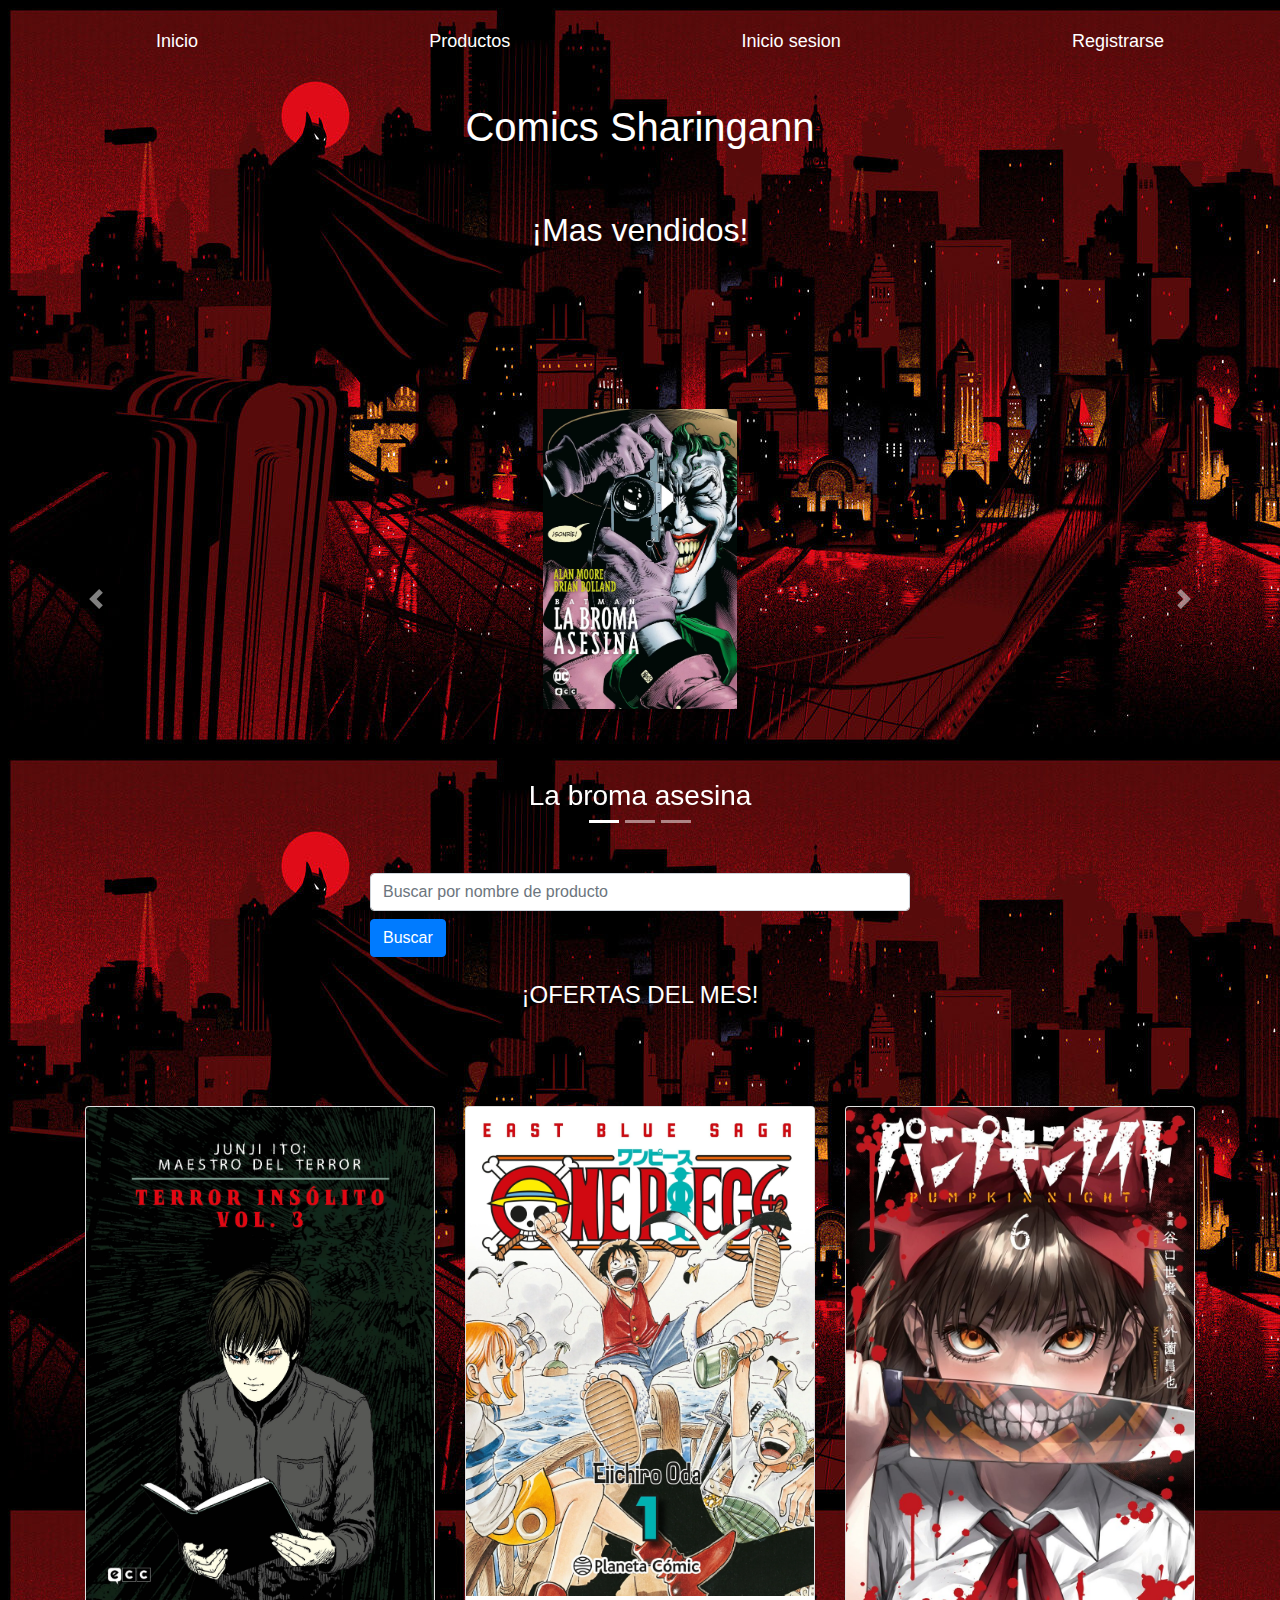
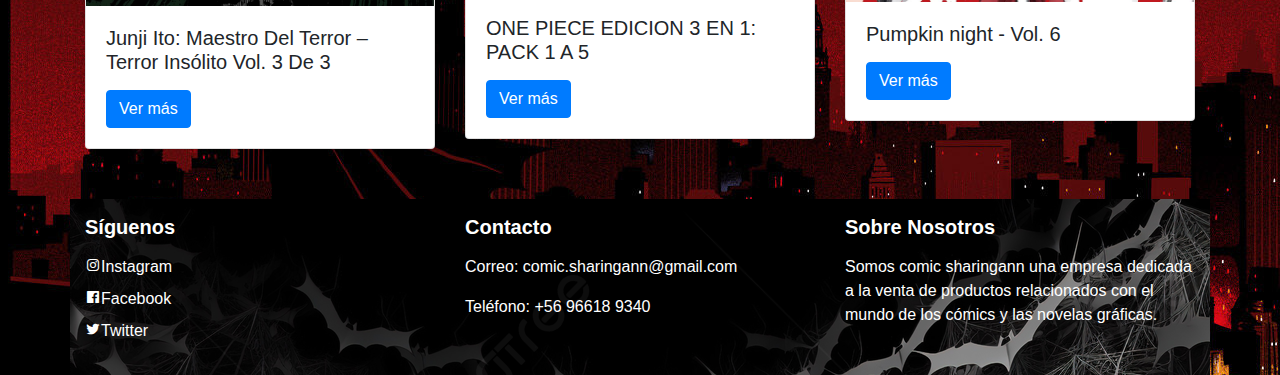
<file: index.html>
<!DOCTYPE html>
<html lang="en">
<head>
  <meta charset="UTF-8">
  <meta name="viewport" content="width=device-width, initial-scale=1.0">
  <link rel="stylesheet" href="https://maxcdn.bootstrapcdn.com/bootstrap/4.5.2/css/bootstrap.min.css">
  <script src="https://ajax.googleapis.com/ajax/libs/jquery/3.5.1/jquery.min.js"></script>
  <script src="https://cdnjs.cloudflare.com/ajax/libs/popper.js/1.16.0/umd/popper.min.js"></script>
  <script src="https://maxcdn.bootstrapcdn.com/bootstrap/4.5.2/js/bootstrap.min.js"></script>
  <link rel="stylesheet" href="./assets/css/styleIndex.css">
  <link href='https://unpkg.com/boxicons@2.1.4/css/boxicons.min.css' rel='stylesheet'>
  <title>Document</title>
</head>
<body>
  <header class="header">
    <a href="#" class="logo"></a>
    <nav class="navbar">
          <a href="index.html">Inicio</a>
          <a href="productos.html">Productos</a>
          <a href="login.html">Inicio sesion</a>
          <a href="register.html">Registrarse</a>
    </nav>
</header>
  <h1>Comics Sharingann</h1>
  <h2>¡Mas vendidos!</h2>

  <!-- Carrusel de imagenes -->
  <div id="carouselProductos" class="carousel slide" data-ride="carousel">
    <ol class="carousel-indicators">
      <li data-target="#carouselProductos" data-slide-to="0" class="active"></li>
      <li data-target="#carouselProductos" data-slide-to="1"></li>
      <li data-target="#carouselProductos" data-slide-to="2"></li>
    </ol>
    <div class="carousel-inner">
      <div class="carousel-item active">
        <a href="./bromaasesina.html">
          <img src="./assets/img/PbromaAsesina.png" alt="fotoBromaAsesina">
          <div class="carousel-caption">
            <h3>La broma asesina</h3>
          </div>
        </a>
      </div>
      <div class="carousel-item">
        <a href="./berserk.html">
          <img src="./assets/img/Pberserk.png" alt="fotoBerserk">
          <div class="carousel-caption">
            <h3>Berserk</h3>
            <p></p>
          </div>
        </a>
      </div>
      <div class="carousel-item">
        <a href="./batman.html">
          <img src="./assets/img/Pbatman.png" alt="fotoBatman">
          <div class="carousel-caption">
            <h3>Batman</h3>
            <p></p>
          </div>
        </a>
      </div>
    </div>
    <a class="carousel-control-prev" href="#carouselProductos" role="button" data-slide="prev">
      <span class="carousel-control-prev-icon" aria-hidden="true"></span>
      <span class="sr-only">Anterior</span>
    </a>
    <a class="carousel-control-next" href="#carouselProductos" role="button" data-slide="next">
      <span class="carousel-control-next-icon" aria-hidden="true"></span>
      <span class="sr-only">Siguiente</span>
    </a>
  </div>
  <!-- Carrusel de imagenes -->

    <!-- Barra de busqueda -->
    <div class="container mt-4">
      <div class="row">
        <div class="col-md-6 offset-md-3">
          <input type="text" id="searchInput" class="form-control" placeholder="Buscar por nombre de producto">
          <button onclick="search()" class="btn btn-primary mt-2">Buscar</button>
        </div>
      </div>
    </div>
    <!-- Barra de búsqueda -->
  
    <!-- Seccion de resultados de la busqueda -->
    <div class="container mt-4" id="resultadosBusqueda">
      <!-- Aquí se mostrarán los resultados de la busqueda -->
    </div>
    <!-- Seccion de resultados de la busqueda -->
    
    <script src="./assets/js/script.js"></script>
    <h4>¡OFERTAS DEL MES!</h4>

    <div class="container mt-5">
        <div class="row">
            <div class="col-md-6 col-lg-4 mt-5">
                <div class="card max-width-400">
                    <img src="./assets/img/PterrorInsolito.png" alt="terrorInsolito" class="card-img-top" width="100px">
                    <div class="card-body">
                        <h5 class="card-title">Junji Ito: Maestro Del Terror – Terror Insólito Vol. 3 De 3</h5>
                        <p class="card-text"></p>
                        <a href="terrorinsolito.html" class="btn btn-primary">Ver más</a>
                    </div>
                </div>
            </div>
            <div class="col-md-6 col-lg-4 mt-5">
                <div class="card max-width-400">
                    <img src="./assets/img/Ponepice.png" alt="onepice" class="card-img-top" width="200px">
                    <div class="card-body">
                        <h5 class="card-title">ONE PIECE EDICION 3 EN 1: PACK 1 A 5</h5>
                        <p class="card-text"></p>
                        <a href="onepice.html" class="btn btn-primary">Ver más</a>
                    </div>
                </div>
            </div>
                <div class="col-md-6 col-lg-4 mt-5">
                  <div class="card max-width-400">
                      <img src="./assets/img/pumpkin.jpg" alt="pumpkin" class="card-img-top" width="200px">
                      <div class="card-body">
                          <h5 class="card-title">Pumpkin night - Vol. 6</h5>
                          <p class="card-text"></p>
                          <a href="pumpkin.html" class="btn btn-primary">Ver más</a>
                      </div>
                  </div>
              </div>
            <footer class="footer bg-dark text-white py-3">
              <div class="container">
                <div class="row">
                  <div class="col-md-4">
                    <h5>Síguenos</h5>
                    <ul class="list-unstyled">
                      <li><a href="https://www.instagram.com/svasquez.b/" class="text-white"><i class='bx bxl-instagram'></i>Instagram</i></a></li>
                      <li><a href="#" class="text-white"><i class='bx bxl-facebook-square'></i>Facebook</a></li>
                      <li><a href="#" class="text-white"><i class='bx bxl-twitter'></i>Twitter</a></li>
                    </ul>
                  </div>
                  <div class="col-md-4">
                    <h5>Contacto</h5>
                    <p>Correo: comic.sharingann@gmail.com</p>
                    <p>Teléfono: +56 96618 9340</p>
                  </div>
                  <div class="col-md-4">
                    <h5>Sobre Nosotros</h5>
                    <p>Somos comic sharingann una empresa dedicada a la venta de productos relacionados con el mundo de los cómics y las novelas gráficas.</p>
                  </div>
                </div>
              </div>
            </footer>
</body>
</html>
</file>
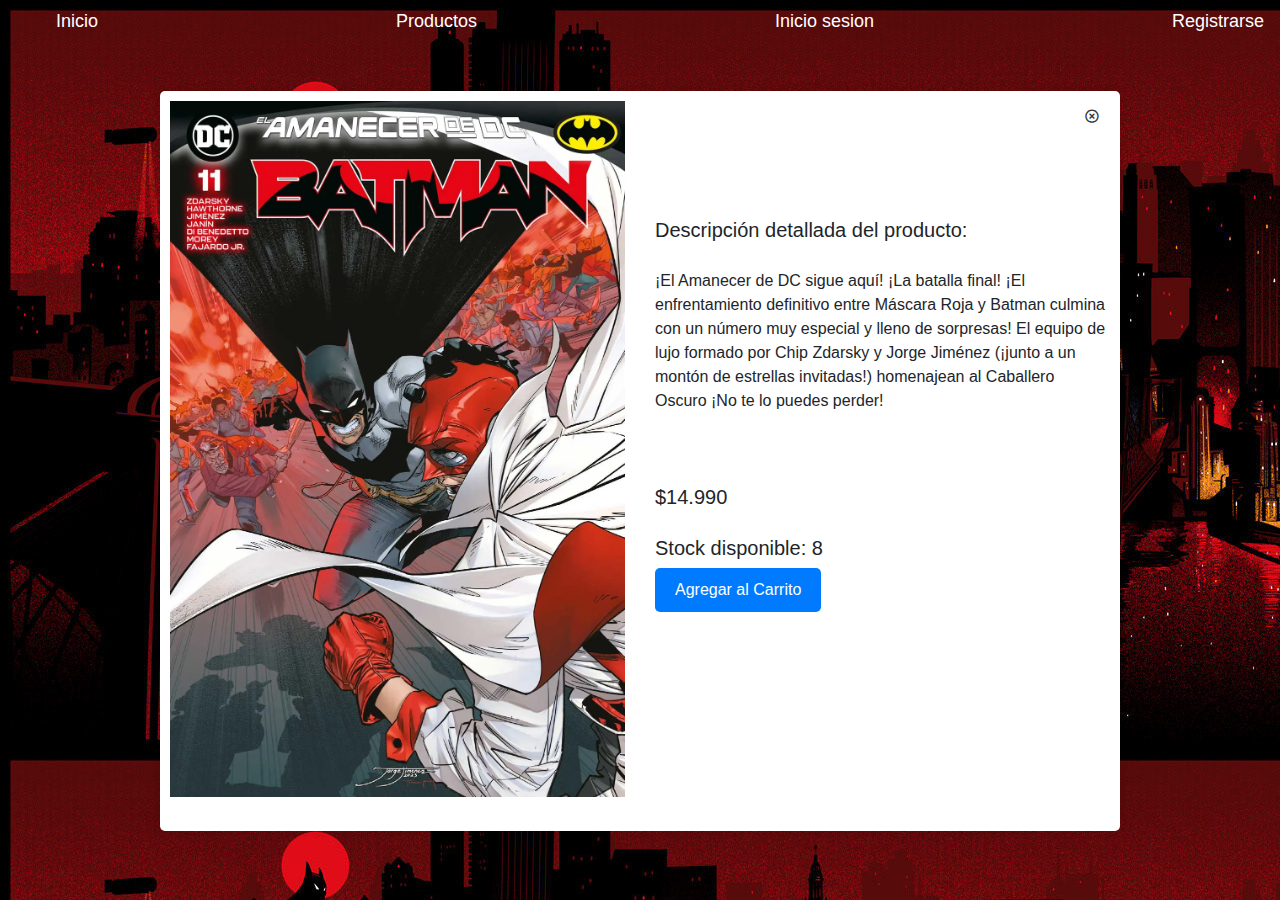
<file: batman.html>
<!DOCTYPE html>
<html lang="en">
<head>
    <meta charset="UTF-8">
    <meta name="viewport" content="width=device-width, initial-scale=1.0">
    <title>Detalle del Producto</title>
    <link rel="stylesheet" href="https://maxcdn.bootstrapcdn.com/bootstrap/4.5.2/css/bootstrap.min.css">
    <link rel="stylesheet" href="/assets/css/styleDescrip.css">
    <link rel="stylesheet" href="./assets/css/styleIndex.css">
    <link href='https://unpkg.com/boxicons@2.1.4/css/boxicons.min.css' rel='stylesheet'>
</head>
<body>
  <nav class="navbar">
    <a href="index.html">Inicio</a>
    <a href="productos.html">Productos</a>
    <a href="login.html">Inicio sesion</a>
    <a href="register.html">Registrarse</a>
</nav>
    <div class="container my-5">
      <div class="row">
        <div class="col-md-6 mb-4">
          <img src="./assets/img/Pbatman.png" alt="Producto" class="img-fluid">
        </div>
        <div class="col-md-6">
          <a href="/index.html" class="close-button text-dark"><i class='bx bx-x-circle'></i></a>
          <h2 class="mb-3">Batman Núm. 11</h2>
          <p class="lead mb-4">Descripción detallada del producto:</p>
          <p class="mb-4">¡El Amanecer de DC sigue aquí! ¡La batalla final! ¡El enfrentamiento definitivo entre Máscara Roja y Batman culmina con un número muy especial y lleno de sorpresas! El equipo de lujo formado por Chip Zdarsky y Jorge Jiménez (¡junto a un montón de estrellas invitadas!) homenajean al Caballero Oscuro ¡No te lo puedes perder!</p>
          <h4 class="mb-3">Precio</h4>
          <p class="lead mb-4">$14.990</p>
          <h5>Stock disponible: 8</h5>
          <button class="btn btn-primary">Agregar al Carrito</button>
        </div>
      </div>
    </div>
  
    <script src="https://ajax.googleapis.com/ajax/libs/jquery/3.5.1/jquery.min.js"></script>
    <script src="https://cdnjs.cloudflare.com/ajax/libs/popper.js/1.16.0/umd/popper.min.js"></script>
    <script src="https://maxcdn.bootstrapcdn.com/bootstrap/4.5.2/js/bootstrap.min.js"></script>
</body>
</html>
</file>
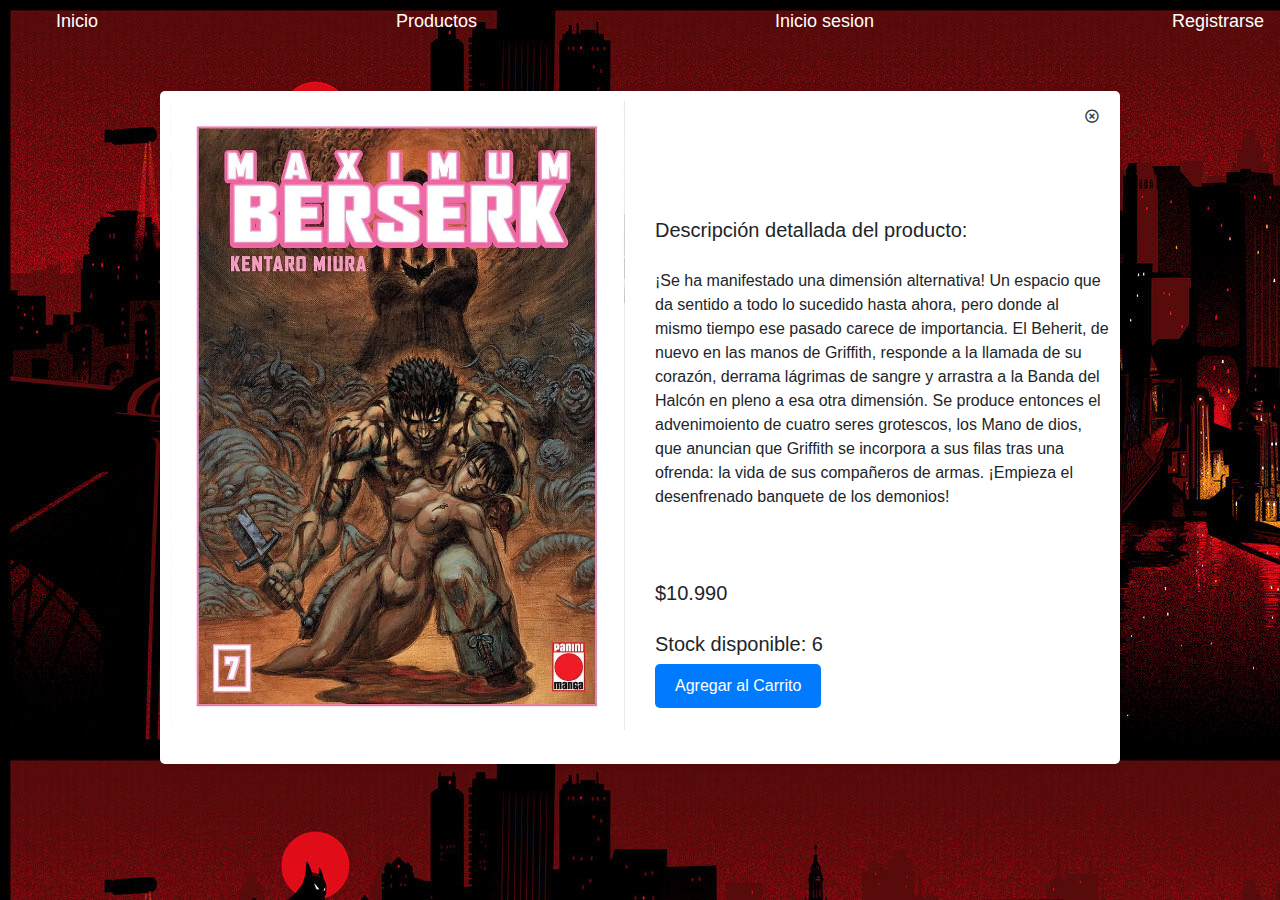
<file: berserk.html>
<!DOCTYPE html>
<html lang="en">
<head>
    <meta charset="UTF-8">
    <meta name="viewport" content="width=device-width, initial-scale=1.0">
    <title>Detalle del Producto</title>
    <link rel="stylesheet" href="https://maxcdn.bootstrapcdn.com/bootstrap/4.5.2/css/bootstrap.min.css">
    <link rel="stylesheet" href="/assets/css/styleDescrip.css">
    <link rel="stylesheet" href="./assets/css/styleIndex.css">
    <link href='https://unpkg.com/boxicons@2.1.4/css/boxicons.min.css' rel='stylesheet'>
</head>
<body>
  <nav class="navbar">
    <a href="index.html">Inicio</a>
    <a href="productos.html">Productos</a>
    <a href="login.html">Inicio sesion</a>
    <a href="register.html">Registrarse</a>
</nav>
    <div class="container my-5">
      <div class="row">
        <div class="col-md-6 mb-4">
          <img src="./assets/img/Pberserk.png" alt="Producto" class="img-fluid">
        </div>
        <div class="col-md-6">
          <a href="/index.html" class="close-button text-dark"><i class='bx bx-x-circle'></i></a>
          <h2 class="mb-3">Maximum Berserk 7</h2>
          <p class="lead mb-4">Descripción detallada del producto:</p>
          <p class="mb-4">¡Se ha manifestado una dimensión alternativa! Un espacio que da sentido a todo lo sucedido hasta ahora, pero donde al mismo tiempo ese pasado carece de importancia. El Beherit, de nuevo en las manos de Griffith, responde a la llamada de su corazón, derrama lágrimas de sangre y arrastra a la Banda del Halcón en pleno a esa otra dimensión. Se produce entonces el advenimoiento de cuatro seres grotescos, los Mano de dios, que anuncian que Griffith se incorpora a sus filas tras una ofrenda: la vida de sus compañeros de armas. ¡Empieza el desenfrenado banquete de los demonios! </p>
          <h4 class="mb-3">Precio</h4>
          <p class="lead mb-4">$10.990</p>
          <h5>Stock disponible: 6</h5>
          <button class="btn btn-primary">Agregar al Carrito</button>
        </div>
      </div>
    </div>
  
    <script src="https://ajax.googleapis.com/ajax/libs/jquery/3.5.1/jquery.min.js"></script>
    <script src="https://cdnjs.cloudflare.com/ajax/libs/popper.js/1.16.0/umd/popper.min.js"></script>
    <script src="https://maxcdn.bootstrapcdn.com/bootstrap/4.5.2/js/bootstrap.min.js"></script>
  </body>
</html>
</file>
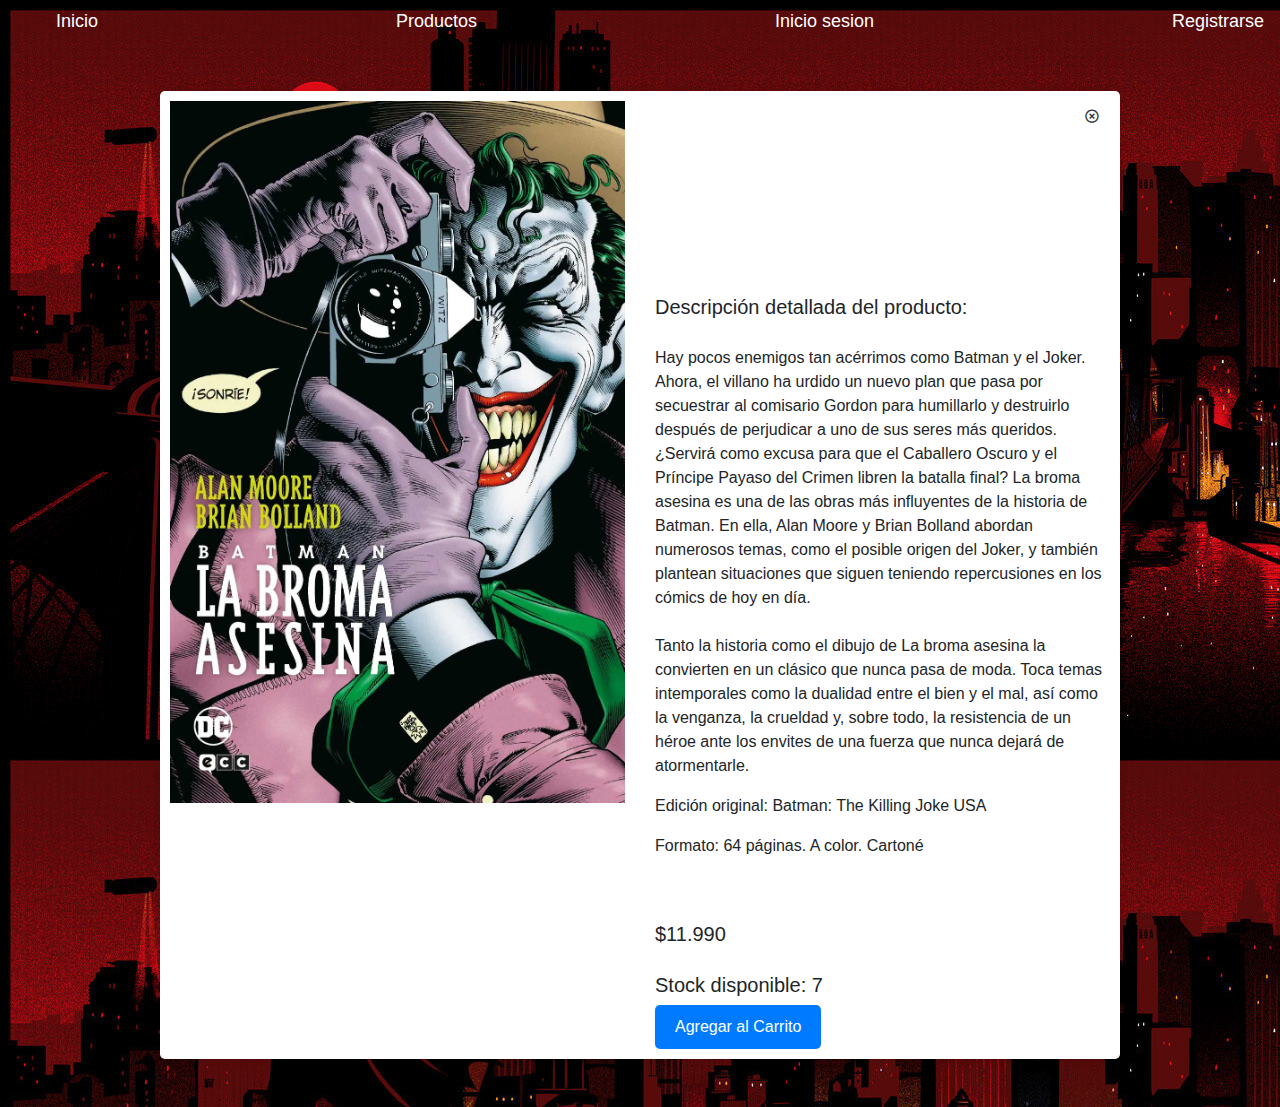
<file: bromaasesina.html>
<!DOCTYPE html>
<html lang="en">
<head>
    <meta charset="UTF-8">
    <meta name="viewport" content="width=device-width, initial-scale=1.0">
    <title>Detalle del Producto</title>
    <link rel="stylesheet" href="https://maxcdn.bootstrapcdn.com/bootstrap/4.5.2/css/bootstrap.min.css">
    <link rel="stylesheet" href="/assets/css/styleDescrip.css">
    <link rel="stylesheet" href="./assets/css/styleIndex.css">
    <link href='https://unpkg.com/boxicons@2.1.4/css/boxicons.min.css' rel='stylesheet'>
</head>
<body>
  <nav class="navbar">
    <a href="index.html">Inicio</a>
    <a href="productos.html">Productos</a>
    <a href="login.html">Inicio sesion</a>
    <a href="register.html">Registrarse</a>
</nav>
    <div class="container my-5">
      <div class="row">
        <div class="col-md-6 mb-4">
          <img src="./assets/img/PbromaAsesina.png" alt="Producto" class="img-fluid">
        </div>
        <div class="col-md-6">
          <a href="/index.html" class="close-button text-dark"><i class='bx bx-x-circle'></i></a>
          <h2 class="mb-3">Batman: La Broma Asesina (Grandes Novelas Gráficas De Batman)</h2>
          <p class="lead mb-4">Descripción detallada del producto:</p>
          <p class="mb-4">Hay pocos enemigos tan acérrimos como Batman y el Joker. Ahora, el villano ha urdido un nuevo plan que pasa por secuestrar al comisario Gordon para humillarlo y destruirlo después de perjudicar a uno de sus seres más queridos. ¿Servirá como excusa para que el Caballero Oscuro y el Príncipe Payaso del Crimen libren la batalla final?
            La broma asesina es una de las obras más influyentes de la historia de Batman. En ella, Alan Moore y Brian Bolland abordan numerosos temas, como el posible origen del Joker, y también plantean situaciones que siguen teniendo repercusiones en los cómics de hoy en día. </p> 
            
            <p>Tanto la historia como el dibujo de La broma asesina la convierten en un clásico que nunca pasa de moda. Toca temas intemporales como la dualidad entre el bien y el mal, así como la venganza, la crueldad y, sobre todo, la resistencia de un héroe ante los envites de una fuerza que nunca dejará de atormentarle.</p>
            
            <p>Edición original: Batman: The Killing Joke USA</p>
            
            Formato: 64 páginas. A color. Cartoné</p>
          <h4 class="mb-3">Precio</h4>
          <p class="lead mb-4">$11.990</p>
          <h5>Stock disponible: 7</h5>
          <button class="btn btn-primary">Agregar al Carrito</button>
        </div>
      </div>
    </div>
  
    <script src="https://ajax.googleapis.com/ajax/libs/jquery/3.5.1/jquery.min.js"></script>
    <script src="https://cdnjs.cloudflare.com/ajax/libs/popper.js/1.16.0/umd/popper.min.js"></script>
    <script src="https://maxcdn.bootstrapcdn.com/bootstrap/4.5.2/js/bootstrap.min.js"></script>
  </body>
</html>
</file>
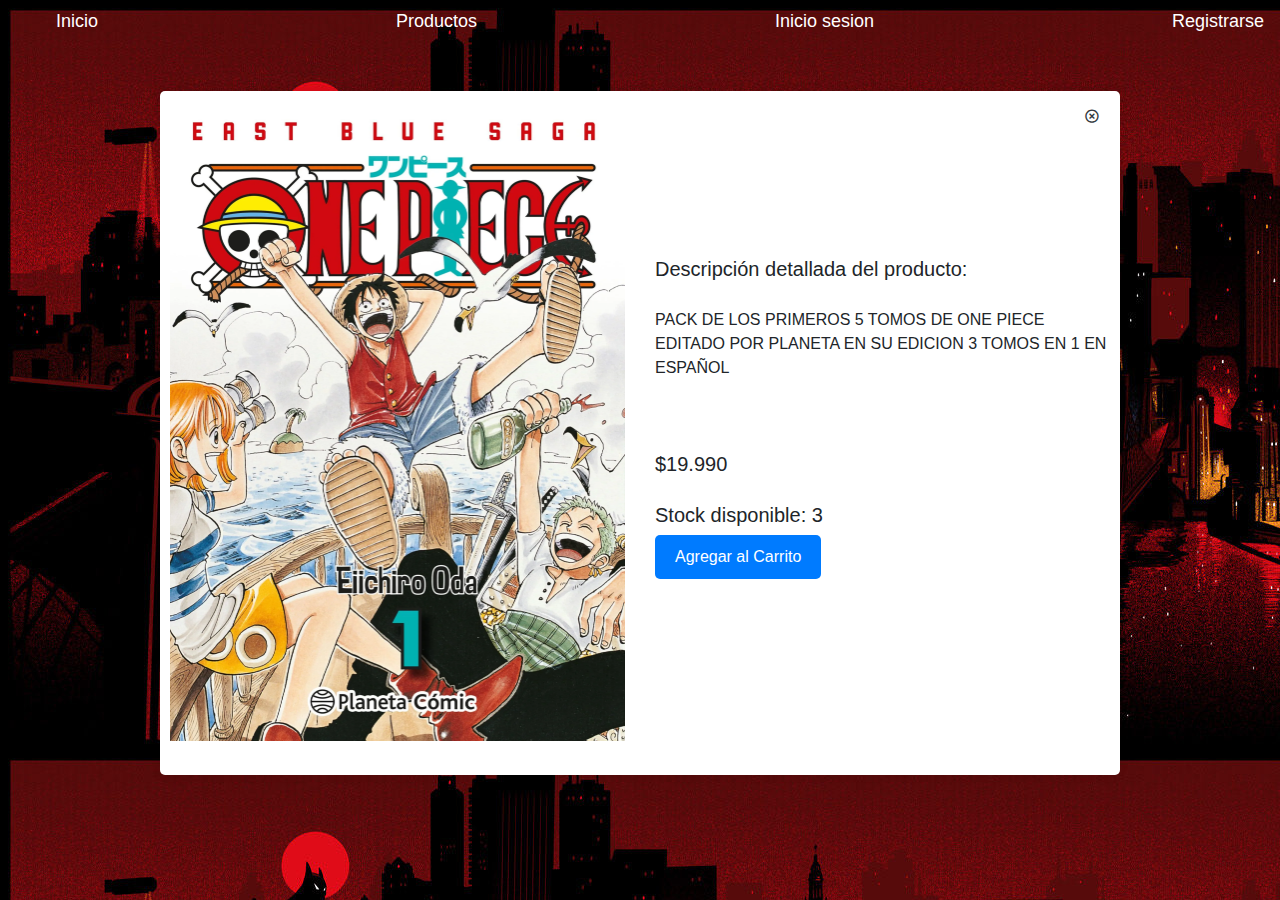
<file: onepice.html>
<!DOCTYPE html>
<html lang="en">
<head>
    <meta charset="UTF-8">
    <meta name="viewport" content="width=device-width, initial-scale=1.0">
    <title>Detalle del Producto</title>
    <link rel="stylesheet" href="https://maxcdn.bootstrapcdn.com/bootstrap/4.5.2/css/bootstrap.min.css">
    <link rel="stylesheet" href="/assets/css/styleDescrip.css">
    <link rel="stylesheet" href="./assets/css/styleIndex.css">
    <link href='https://unpkg.com/boxicons@2.1.4/css/boxicons.min.css' rel='stylesheet'>
</head>
<body>
  <nav class="navbar">
    <a href="index.html">Inicio</a>
    <a href="productos.html">Productos</a>
    <a href="login.html">Inicio sesion</a>
    <a href="register.html">Registrarse</a>
</nav>
    <div class="container my-5">
      <div class="row">
        <div class="col-md-6 mb-4">
          <img src="./assets/img/Ponepice.png" alt="Producto" class="img-fluid">
        </div>
        <div class="col-md-6">
          <a href="/index.html" class="close-button text-dark"><i class='bx bx-x-circle'></i></a>
          <h2 class="mb-3">ONE PIECE EDICION 3 EN 1: PACK 1 A 5</h2>
          <p class="lead mb-4">Descripción detallada del producto:</p>
          <p class="mb-4">PACK DE LOS PRIMEROS 5 TOMOS DE ONE PIECE EDITADO POR PLANETA

            EN SU EDICION 3 TOMOS EN 1
            
            EN ESPAÑOL</p>
          <h4 class="mb-3">Precio</h4>
          <p class="lead mb-4">$19.990</p>
          <h5>Stock disponible: 3</h5>
          <button class="btn btn-primary">Agregar al Carrito</button>
        </div>
      </div>
    </div>
  
    <script src="https://ajax.googleapis.com/ajax/libs/jquery/3.5.1/jquery.min.js"></script>
    <script src="https://cdnjs.cloudflare.com/ajax/libs/popper.js/1.16.0/umd/popper.min.js"></script>
    <script src="https://maxcdn.bootstrapcdn.com/bootstrap/4.5.2/js/bootstrap.min.js"></script>
  </body>
</html>
</file>
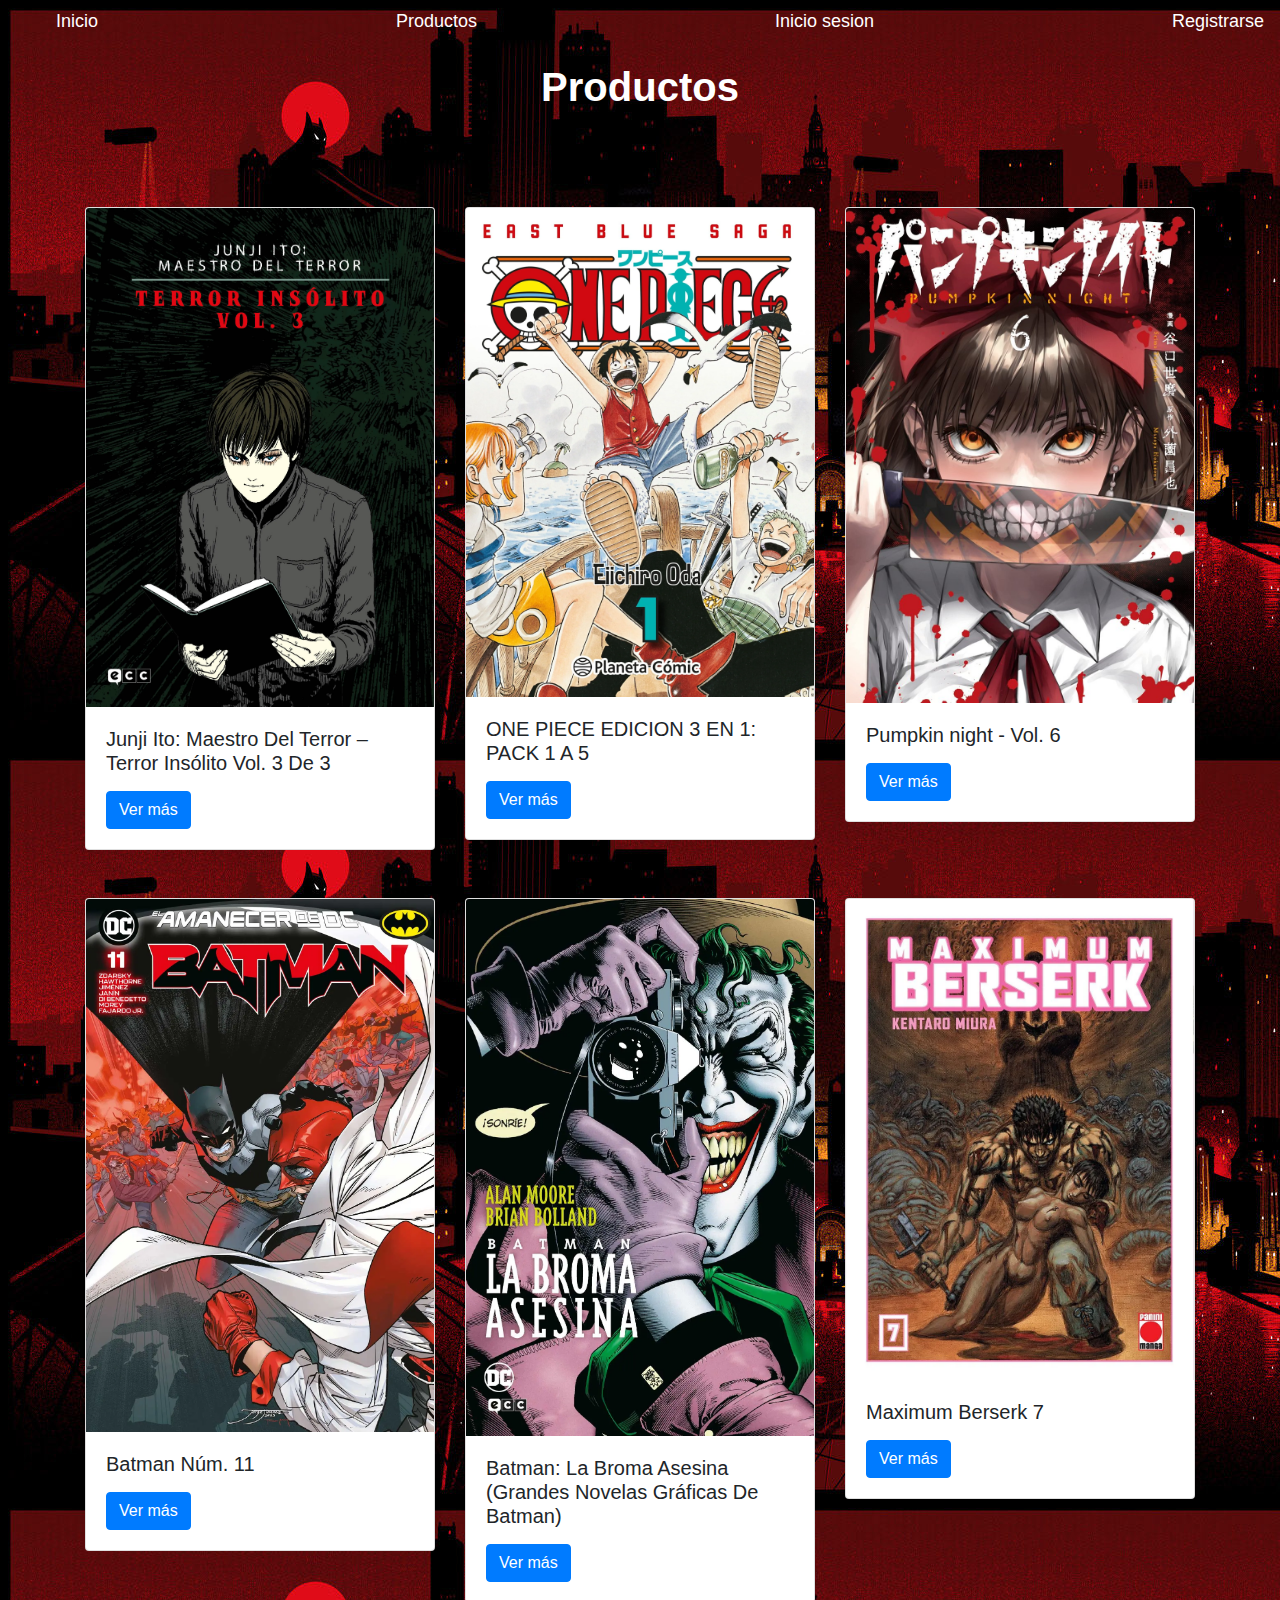
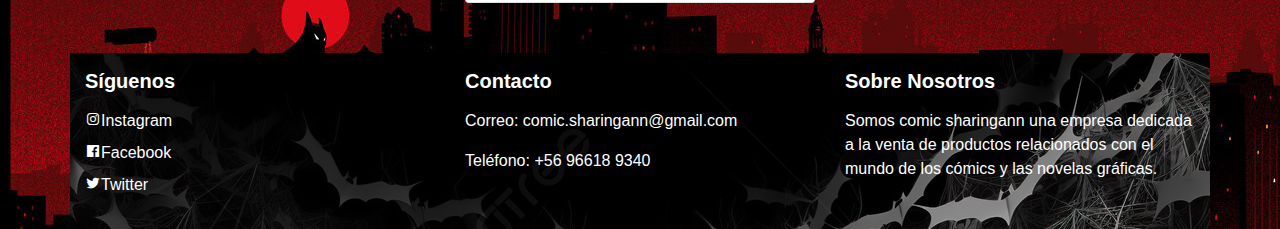
<file: productos.html>
<!DOCTYPE html>
<html lang="en">
<head>
    <meta charset="UTF-8">
    <meta name="viewport" content="width=device-width, initial-scale=1.0">
    <link rel="stylesheet" href="./assets/css/styleProd.css">
    <link rel="stylesheet" href="https://maxcdn.bootstrapcdn.com/bootstrap/4.5.2/css/bootstrap.min.css">
    <script src="https://ajax.googleapis.com/ajax/libs/jquery/3.5.1/jquery.min.js"></script>
    <script src="https://cdnjs.cloudflare.com/ajax/libs/popper.js/1.16.0/umd/popper.min.js"></script>
    <script src="https://maxcdn.bootstrapcdn.com/bootstrap/4.5.2/js/bootstrap.min.js"></script>
    <link href='https://unpkg.com/boxicons@2.1.4/css/boxicons.min.css' rel='stylesheet'>
    <link rel="stylesheet" href="./assets/css/styleIndex.css">
    <title>Document</title>

</head>
<body>
  <nav class="navbar">
    <a href="index.html">Inicio</a>
    <a href="productos.html">Productos</a>
    <a href="login.html">Inicio sesion</a>
    <a href="register.html">Registrarse</a>
</nav>
      <h1><b>Productos</b></h1>
      <div class="container mt-5">
        <div class="row">
            <div class="col-md-6 col-lg-4 mt-5">
                <div class="card max-width-400">
                    <img src="./assets/img/PterrorInsolito.png" alt="terrorInsolito" class="card-img-top" width="100px">
                    <div class="card-body">
                        <h5 class="card-title">Junji Ito: Maestro Del Terror – Terror Insólito Vol. 3 De 3</h5>
                        <p class="card-text"></p>
                        <a href="terrorinsolito.html" class="btn btn-primary">Ver más</a>
                    </div>
                </div>
            </div>
            <div class="col-md-6 col-lg-4 mt-5">
                <div class="card max-width-400">
                    <img src="./assets/img/Ponepice.png" alt="onepice" class="card-img-top" width="200px">
                    <div class="card-body">
                        <h5 class="card-title">ONE PIECE EDICION 3 EN 1: PACK 1 A 5</h5>
                        <p class="card-text"></p>
                        <a href="onepice.html" class="btn btn-primary">Ver más</a>
                    </div>
                </div>
            </div>
                <div class="col-md-6 col-lg-4 mt-5">
                  <div class="card max-width-400">
                      <img src="./assets/img/pumpkin.jpg" alt="pumpkin" class="card-img-top" width="200px">
                      <div class="card-body">
                          <h5 class="card-title">Pumpkin night - Vol. 6</h5>
                          <p class="card-text"></p>
                          <a href="pumpkin.html" class="btn btn-primary">Ver más</a>
                      </div>
                  </div>
              </div>
              <div class="col-md-6 col-lg-4 mt-5">
                <div class="card max-width-400">
                    <img src="./assets/img/Pbatman.png" alt="Batman" class="card-img-top" width="200px">
                    <div class="card-body">
                        <h5 class="card-title">Batman Núm. 11</h5>
                        <p class="card-text"></p>
                        <a href="batman.html" class="btn btn-primary">Ver más</a>
                    </div>
                </div>
            </div>
                    <div class="col-md-6 col-lg-4 mt-5">
                      <div class="card max-width-400">
                          <img src="./assets/img/PbromaAsesina.png" alt="BromaAsesina" class="card-img-top" width="200px">
                          <div class="card-body">
                              <h5 class="card-title">Batman: La Broma Asesina (Grandes Novelas Gráficas De Batman)</h5>
                              <p class="card-text"></p>
                              <a href="bromaasesina.html" class="btn btn-primary">Ver más</a>
                          </div>
                      </div>
                  </div>
                      <div class="col-md-6 col-lg-4 mt-5">
                        <div class="card max-width-400">
                            <img src="./assets/img/Pberserk.png" alt="Berserk" class="card-img-top" width="200px">
                            <div class="card-body">
                                <h5 class="card-title">Maximum Berserk 7</h5>
                                <p class="card-text"></p>
                                <a href="berserk.html" class="btn btn-primary">Ver más</a>
                            </div>
                        </div>
                    </div>
            <footer class="footer bg-dark text-white py-3">
              <div class="container">
                <div class="row">
                  <div class="col-md-4">
                    <h5>Síguenos</h5>
                    <ul class="list-unstyled">
                      <li><a href="https://www.instagram.com/svasquez.b/" class="text-white"><i class='bx bxl-instagram'></i>Instagram</i></a></li>
                      <li><a href="#" class="text-white"><i class='bx bxl-facebook-square'></i>Facebook</a></li>
                      <li><a href="#" class="text-white"><i class='bx bxl-twitter'></i>Twitter</a></li>
                    </ul>
                  </div>
                  
                    
                  <div class="col-md-4">
                    <h5>Contacto</h5>
                    <p>Correo: comic.sharingann@gmail.com</p>
                    <p>Teléfono: +56 96618 9340</p>
                  </div>
                  <div class="col-md-4">
                    <h5>Sobre Nosotros</h5>
                    <p>Somos comic sharingann una empresa dedicada a la venta de productos relacionados con el mundo de los cómics y las novelas gráficas.</p>
                  </div>
                </div>
              </div>
            </footer>
</body>
</html>
</file>
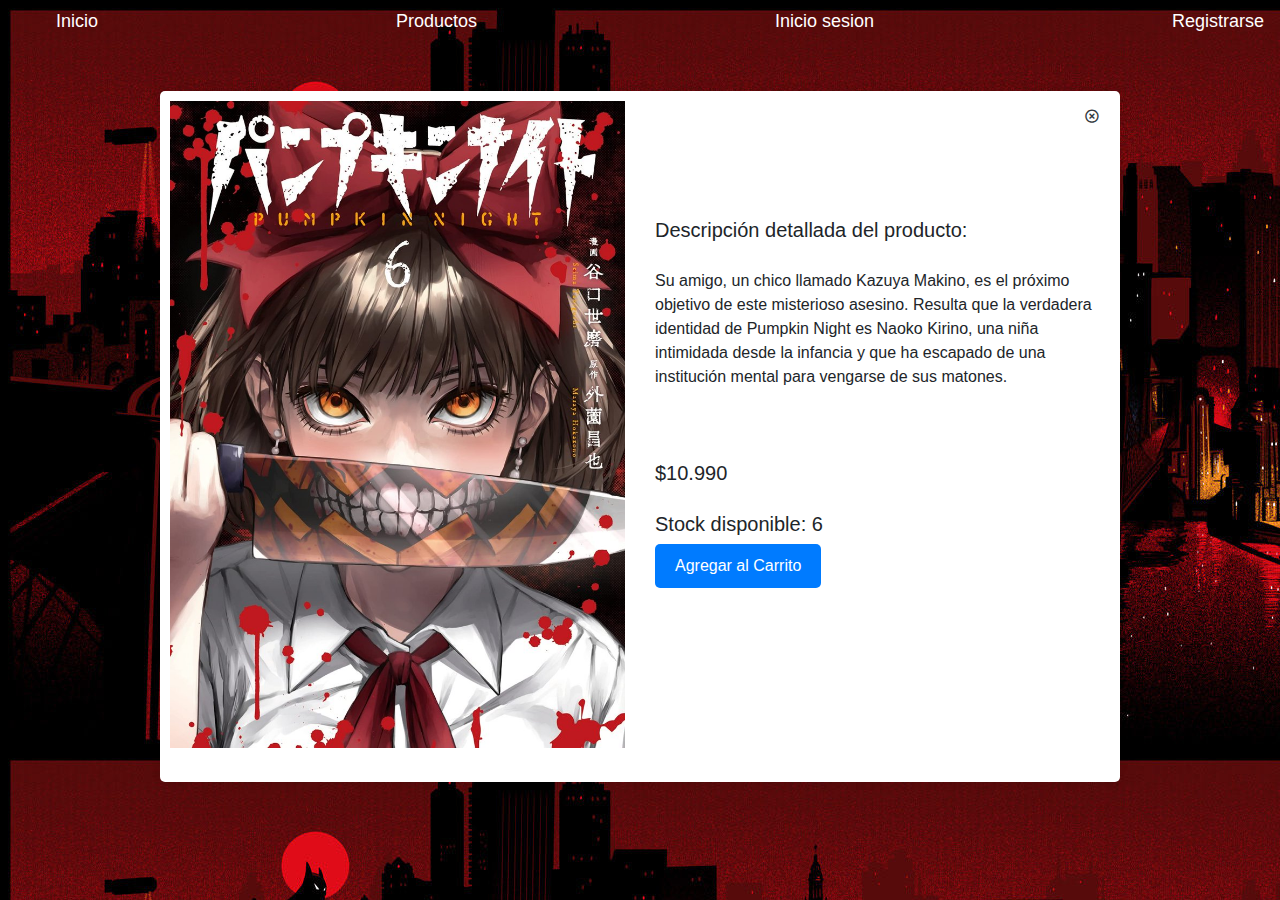
<file: pumpkin.html>
<!DOCTYPE html>
<html lang="en">
<head>
    <meta charset="UTF-8">
    <meta name="viewport" content="width=device-width, initial-scale=1.0">
    <title>Detalle del Producto</title>
    <link rel="stylesheet" href="https://maxcdn.bootstrapcdn.com/bootstrap/4.5.2/css/bootstrap.min.css">
    <link rel="stylesheet" href="/assets/css/styleDescrip.css">
    <link rel="stylesheet" href="./assets/css/styleIndex.css">
    <link href='https://unpkg.com/boxicons@2.1.4/css/boxicons.min.css' rel='stylesheet'>
</head>
<body>
  <nav class="navbar">
    <a href="index.html">Inicio</a>
    <a href="productos.html">Productos</a>
    <a href="login.html">Inicio sesion</a>
    <a href="register.html">Registrarse</a>
</nav>
    <div class="container my-5">
      <div class="row">
        <div class="col-md-6 mb-4">
          <img src="./assets/img/pumpkin.jpg" alt="Producto" class="img-fluid">
        </div>
        <div class="col-md-6">
          <a href="/index.html" class="close-button text-dark"><i class='bx bx-x-circle'></i></a>
          <h2 class="mb-3">Pumpkin night - Vol. 6</h2>
          <p class="lead mb-4">Descripción detallada del producto:</p>
          <p class="mb-4">Su amigo, un chico llamado Kazuya Makino, es el próximo objetivo de este misterioso asesino. Resulta que la verdadera identidad de Pumpkin Night es Naoko Kirino, una niña intimidada desde la infancia y que ha escapado de una institución mental para vengarse de sus matones.</p>
          <h4 class="mb-3">Precio</h4>
          <p class="lead mb-4">$10.990</p>
          <h5>Stock disponible: 6</h5>
          <button class="btn btn-primary">Agregar al Carrito</button>
        </div>
      </div>
    </div>
  
    <script src="https://ajax.googleapis.com/ajax/libs/jquery/3.5.1/jquery.min.js"></script>
    <script src="https://cdnjs.cloudflare.com/ajax/libs/popper.js/1.16.0/umd/popper.min.js"></script>
    <script src="https://maxcdn.bootstrapcdn.com/bootstrap/4.5.2/js/bootstrap.min.js"></script>
  </body>
</html>
</file>
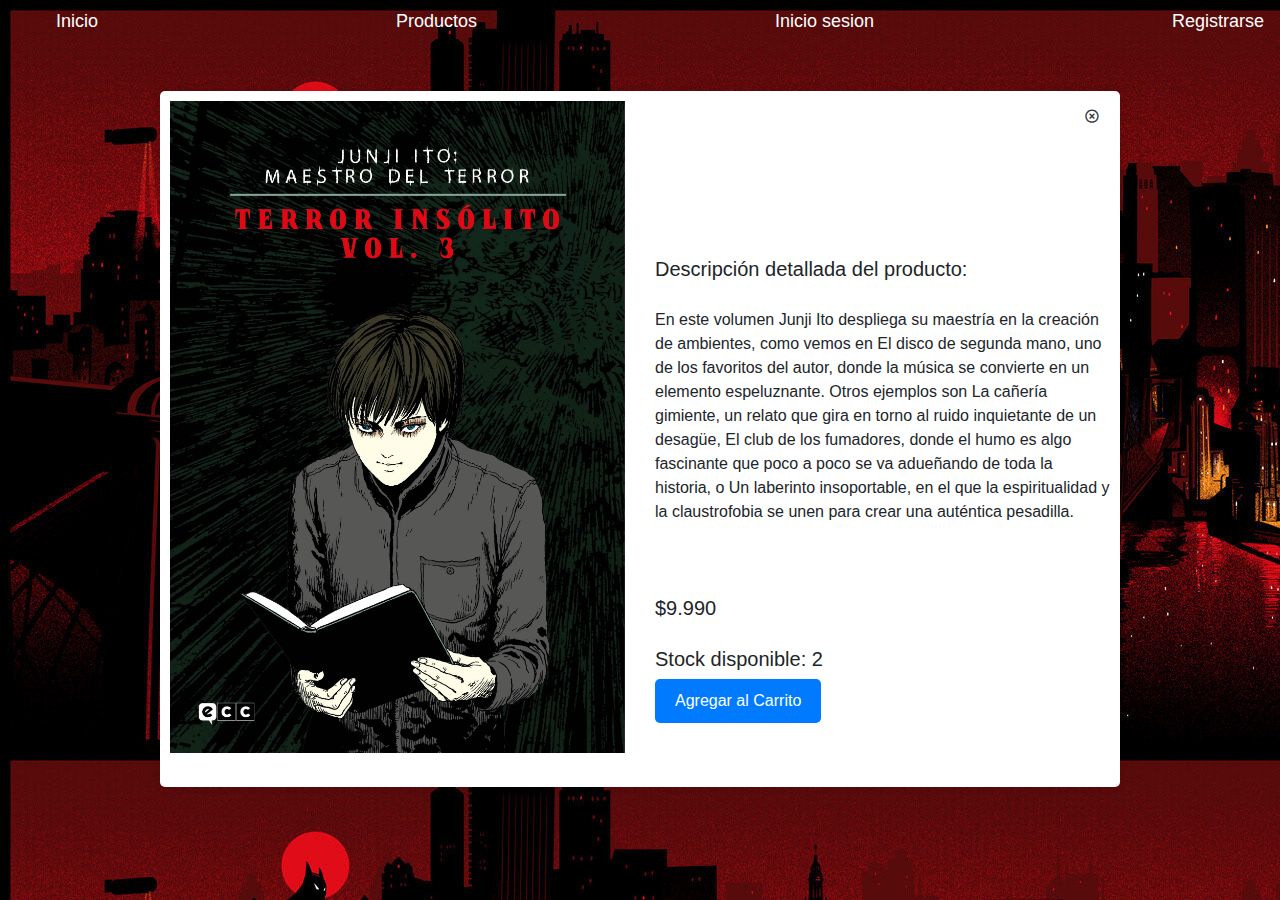
<file: terrorinsolito.html>
<!DOCTYPE html>
<html lang="en">
<head>
    <meta charset="UTF-8">
    <meta name="viewport" content="width=device-width, initial-scale=1.0">
    <title>Detalle del Producto</title>
    <link rel="stylesheet" href="https://maxcdn.bootstrapcdn.com/bootstrap/4.5.2/css/bootstrap.min.css">
    <link rel="stylesheet" href="/assets/css/styleDescrip.css">
    <link rel="stylesheet" href="./assets/css/styleIndex.css">
    <link href='https://unpkg.com/boxicons@2.1.4/css/boxicons.min.css' rel='stylesheet'>
</head>
<body>
  <nav class="navbar">
    <a href="index.html">Inicio</a>
    <a href="productos.html">Productos</a>
    <a href="login.html">Inicio sesion</a>
    <a href="register.html">Registrarse</a>
</nav>
    <div class="container my-5">
      <div class="row">
        <div class="col-md-6 mb-4">
          <img src="./assets/img/PterrorInsolito.png" alt="Producto" class="img-fluid">
        </div>
        <div class="col-md-6">
          <a href="/index.html" class="close-button text-dark"><i class='bx bx-x-circle'></i></a>
          <h2 class="mb-3">Junji Ito: Maestro Del Terror – Terror Insólito Vol. 3 De 3</h2>
          <p class="lead mb-4">Descripción detallada del producto:</p>
          <p class="mb-4">En este volumen Junji Ito despliega su maestría en la creación de ambientes, como vemos en El disco de segunda mano, uno de los favoritos del autor, donde la música se convierte en un elemento espeluznante. Otros ejemplos son La cañería gimiente, un relato que gira en torno al ruido inquietante de un desagüe, El club de los fumadores, donde el humo es algo fascinante que poco a poco se va adueñando de toda la historia, o Un laberinto insoportable, en el que la espiritualidad y la claustrofobia se unen para crear una auténtica pesadilla.</p>
          <h4 class="mb-3">Precio</h4>
          <p class="lead mb-4">$9.990</p>
          <h5>Stock disponible: 2</h5>
          <button class="btn btn-primary">Agregar al Carrito</button>
        </div>
      </div>
    </div>
  
    <script src="https://ajax.googleapis.com/ajax/libs/jquery/3.5.1/jquery.min.js"></script>
    <script src="https://cdnjs.cloudflare.com/ajax/libs/popper.js/1.16.0/umd/popper.min.js"></script>
    <script src="https://maxcdn.bootstrapcdn.com/bootstrap/4.5.2/js/bootstrap.min.js"></script>
  </body>
</html>
</file>
<file: assets/css/styleIndex.css>
body{
    background-color: #2A2D37;
    background-image: url(../img/fondo1.jpg);
}
  
  .carousel.slide {
    margin-top: 100px; 
}

  .carousel-item {
    margin-top: 400;
    height: 500px;
  }
  
  .carousel-item img {
    object-fit: contain;
    max-height: 300px;
    max-width: 100%;
    padding: auto;
    margin: 0 auto;
    display: block;
    margin-top: 60px;
  }

  .carousel-caption {
    position: static;
    padding: 10px;
    text-align: center;
    color: white;
    margin-top: 60px;
    
  }
  
  * {
    margin: 0;
    padding: 0;
    box-sizing: border-box;

    font-family: "Poppins", sans-serif;
  }

  .header {
    position: static;
    top: 0;
    left: 0;
    width: 100%;
    padding: 20px 100px;
    background-size: cover;
    background-position: center;
    justify-content: space-between;
    z-index: 100;
  }

  .navbar a {
    position: relative;
    font-size: 18px;
    font-family: Verdana, Geneva, Tahoma, sans-serif;
    color: white;
    font-weight: 500;
    text-decoration: none;
    margin-left: 40px;
  }

  .navbar a::before{
    content: '';
    position: absolute;
    top: 100%;
    left: 0;
    width: 0;
    height: 2px;
    background: #fff;
    transition: .3s;
  }
  
  .navbar a:hover::before{
    width: 100%;
  }


  footer.footer {
    margin-top: 50px;
    background-image: url(../img/murcielago.jpg);
  }
  
  footer.footer h5 {
    font-weight: bold;
    margin-bottom: 1rem;
  }
  
  footer.footer ul.list-unstyled li {
    margin-bottom: 0.5rem;
  }
  
  footer.footer ul.list-unstyled li a {
    text-decoration: none;
    transition: color 0.3s ease;
  }
  
  footer.footer ul.list-unstyled li a:hover {
    color: #ccc;
  }
  
  h1{
    margin-top: 20px;
    text-align: center;
    color: white;
    font-family: Impact, Haettenschweiler, 'Arial Narrow Bold', sans-serif;
  }

  h2{
    margin-top: 60px;
    text-align: center;
    color: white;
    font-family: Impact, Haettenschweiler, 'Arial Narrow Bold', sans-serif;
  }

  h4{
    text-align: center;
    color: white;
    font-family: Impact, Haettenschweiler, 'Arial Narrow Bold', sans-serif;
  }
</file>
<file: assets/css/styleDescrip.css>
body{
    background-color: #2A2D37;
}

.container {
    max-width: 960px;
    background-color: white ;
    padding: 10px;
    border-radius: 5px;
    box-shadow: 0 0 10px rgba(0, 0, 0, 0.1);
    margin-top: 400px;
  }

  .product-image {
    max-width: 100%;
    height: auto;
    border-radius: 5px;
    box-shadow: 0 0 10px rgba(19, 18, 18, 0.1);
  }
  
  .product-title {
    font-size: 2rem;
    font-weight: bold;
    margin-bottom: 20px;
  }
  
  .product-description {
    font-size: 1.1rem;
    line-height: 1.6;
    margin-bottom: 30px;
  }
  
  .product-details {
    margin-bottom: 30px;
  }
  
  .product-details h4 {
    font-size: 1.2rem;
    font-weight: bold;
    margin-bottom: 10px;
  }
  
  .product-details ul {
    list-style-type: none;
    padding: 0;
  }
  
  .product-details li {
    font-size: 1rem;
    color: #555;
    margin-bottom: 5px;
  }
  
  .product-price {
    font-size: 1.5rem;
    font-weight: bold;
    color: #dc3545;
    margin-bottom: 20px;
  }
  
  .btn-primary {
    background-color: #007bff;
    color: #fff;
    border: none;
    padding: 10px 20px;
    font-size: 1rem;
    border-radius: 5px;
    cursor: pointer;
    transition: background-color 0.3s ease;
  }
  
  .btn-primary:hover {
    background-color: #0056b3;
  }
  .close-button {
    position: absolute;
    right: 25px;
    top: 5px;
    cursor: pointer;
}
</file>
<file: assets/css/styleProd.css>
body{
    background-color: #2A2D37;
}

  h1{
    text-align: center;
  }
</file>
